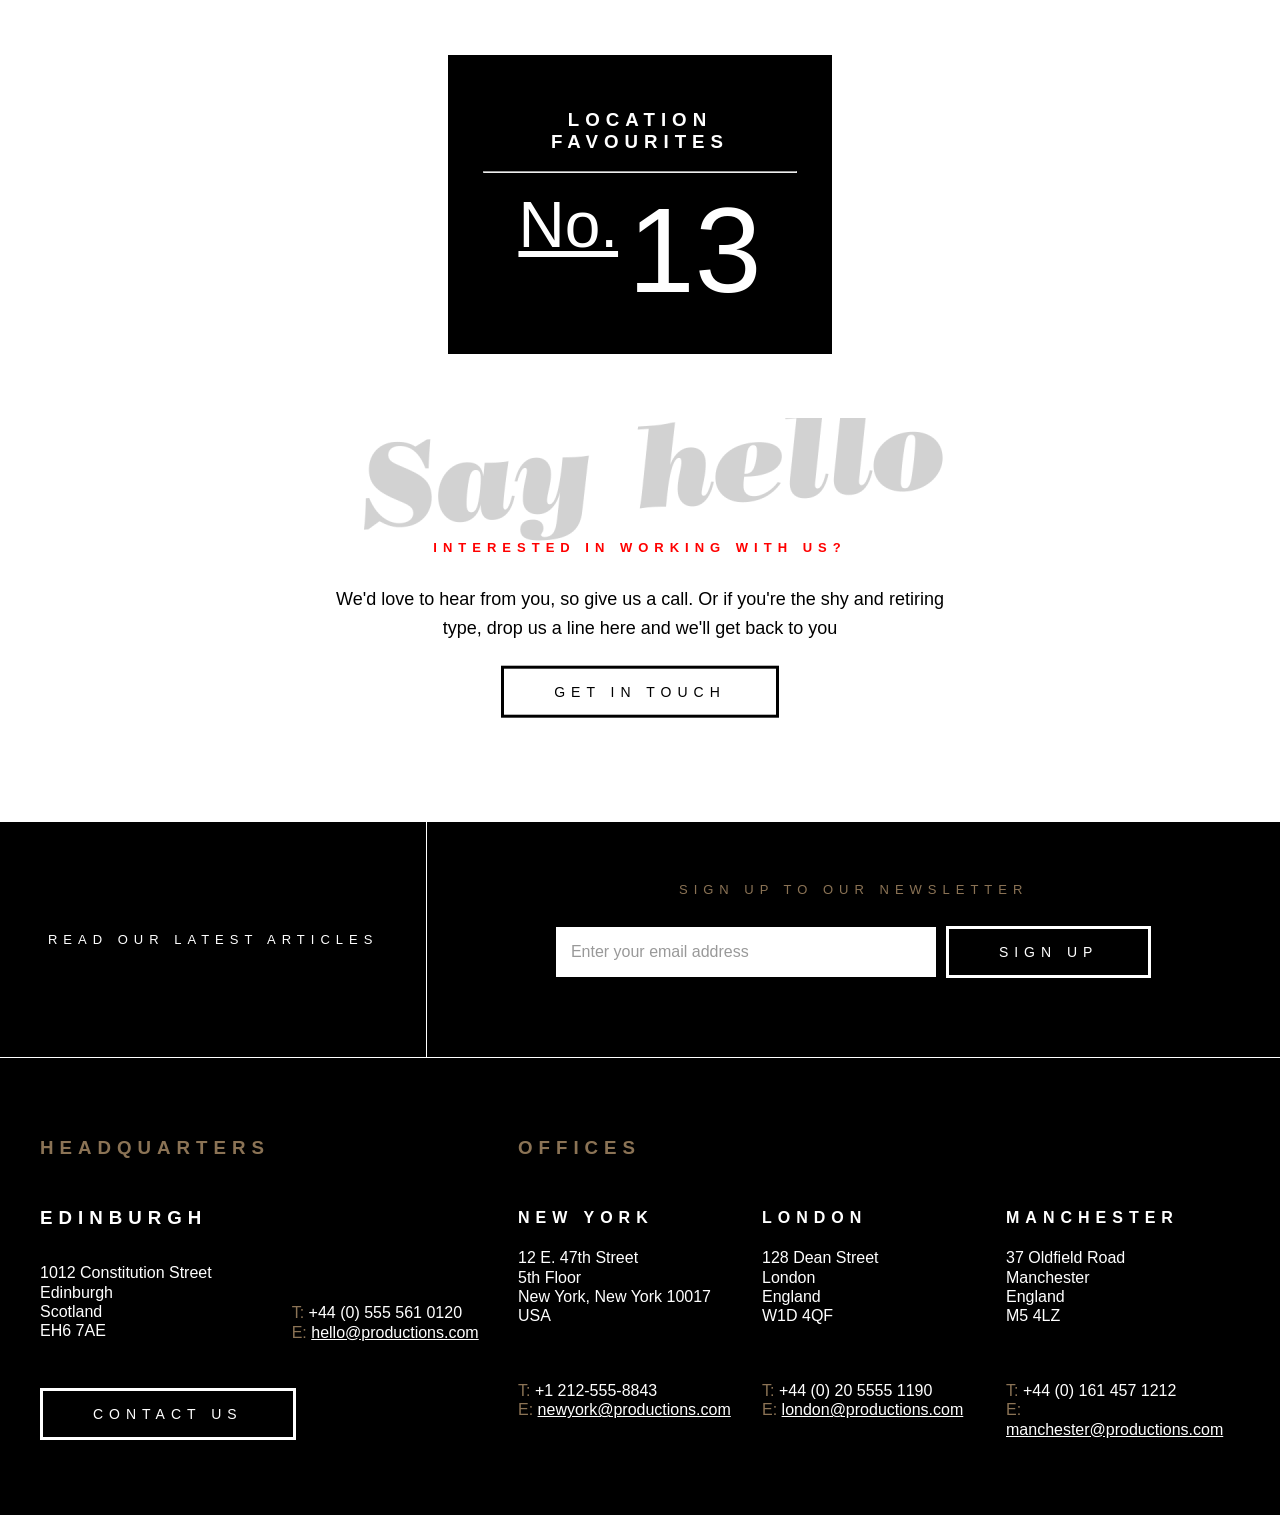
<file: html-css/index.html>
<!doctype html>
<html lang="en">
  <head>
    <meta charset="UTF-8">
    <meta name="viewport" content="width=device-width, initial-scale=1.0">
    <title>Filming Locations</title>
    <link href="styles.css" rel="stylesheet">
  </head>
  <body>
    <div class="black-box">
      <h3 style="letter-spacing: 6px">LOCATION FAVOURITES</h3>
      <hr style="background-color: white">
      <a href="X.html#13" class="num-link">
        <span class="num">No.</span>
        <span style="font-size: 750%;">13</span>
      </a>
    </div>

    <div class="img-container">
      <a href="X.html#say-hello">
        <img src="./sayhello.png" alt="Say Hello">
      </a>

      <div class="text-overlay">
        <h4 class="txt">INTERESTED IN WORKING WITH US?</h4>

        <p class="description">
          We'd love to hear from you, so give us a call. Or if you're the shy
          and retiring type, drop us a line here and we'll get back to you
        </p>
        <a href="X.html#get-in-touch" class="btn">
          <span style="letter-spacing: 6px">GET IN TOUCH</span>
        </a>
      </div>
    </div>

    <footer>
      <div class="footer-top">
        <div class="footer-section">
          <a href="X.html#read-article" style="text-decoration: none;" class="txt">READ OUR LATEST ARTICLES</a>
        </div>

        <div class="email-section">
          <p class="txt">SIGN UP TO OUR NEWSLETTER</p>
          <input
            class="email-input"
            type="email"
            placeholder="Enter your email address"
          >
          <a href="X.html#sign-up" class="btn-inverse">
            <span>SIGN UP</span>
          </a>
        </div>
      </div>

      <div style="border-top: 1px solid white" class="footer-bottom">
        <div>
          <h3 style="color: #8b7355; letter-spacing: 6px">HEADQUARTERS</h3>
        </div>
        <div><h3 style="color: #8b7355; letter-spacing: 6px">OFFICES</h3></div>
        <div></div>
        <div></div>

        <div>
          <h3 style="letter-spacing: 6px">EDINBURGH</h3>
          <div style="display: flex; gap: 80px; padding-top: 0">
            <p style="line-height: 1.2;">
              1012 Constitution Street<br>
              Edinburgh<br>
              Scotland<br>
              EH6 7AE
            </p>
            <p class="contact-info">
              <span class="primary-color">T:</span> +44 (0) 555 561 0120<br>
              <span class="primary-color">E:</span>
              <a href="mailto:hello@productions.com">hello@productions.com</a>
            </p>
          </div>
          <a
            href="X.html#contact-us"
            style="margin-top: 30px; display: inline-block"
            class="btn-inverse"
          >
            CONTACT US
          </a>
        </div>

        <div class="column-content">
          <h4 style="letter-spacing: 6px">NEW YORK</h4>
          <p>
            12 E. 47th Street<br>5th Floor<br>New York, New York 10017<br>USA
          </p>
          <p class="contact-info">
            <span class="primary-color">T:</span> +1 212-555-8843<br>
            <span class="primary-color">E:</span>
            <a href="mailto:newyork@productions.com">newyork@productions.com</a>
          </p>
        </div>

        <div>
          <h4 style="letter-spacing: 6px">LONDON</h4>
          <p>128 Dean Street<br>London<br>England<br>W1D 4QF</p>
          <p class="contact-info">
            <span class="primary-color">T:</span> +44 (0) 20 5555 1190<br>
            <span class="primary-color">E:</span>
            <a href="mailto:london@productions.com">london@productions.com</a>
          </p>
        </div>

        <div>
          <h4 style="letter-spacing: 6px">MANCHESTER</h4>
          <p>37 Oldfield Road<br>Manchester<br>England<br>M5 4LZ</p>
          <p class="contact-info">
            <span class="primary-color">T:</span> +44 (0) 161 457 1212<br>
            <span class="primary-color">E:</span>
            <a href="mailto:manchester@productions.com"
              >manchester@productions.com</a
            >
          </p>
        </div>
      </div>
    </footer>
  </body>
</html>
</file>
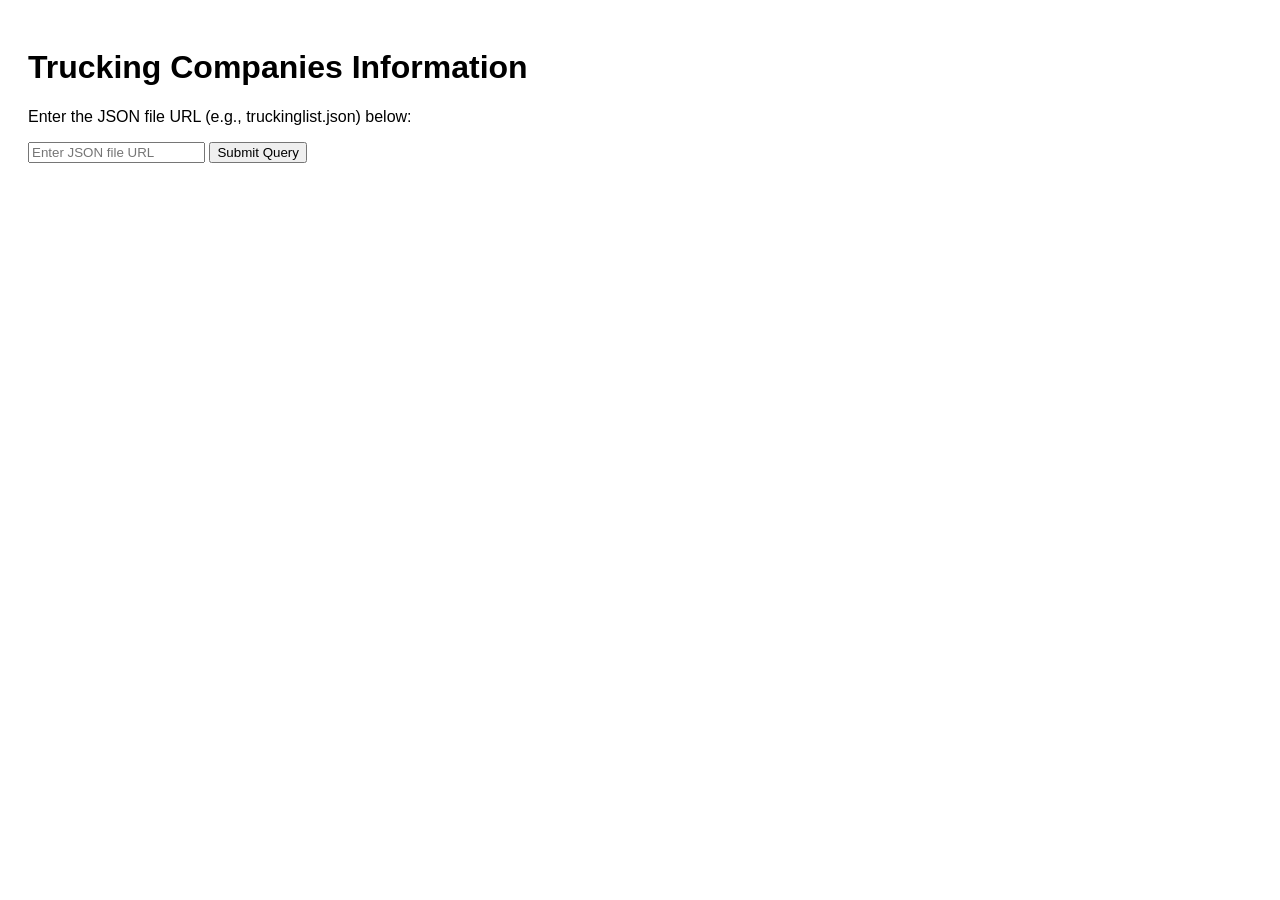
<file: json/index.html>
<!doctype html>
<html>
  <head>
    <title>Trucking Companies List</title>
    <style>
      body {
        font-family: Arial, sans-serif;
        padding: 20px;
      }
      table {
        width: 100%;
        border-collapse: collapse;
      }
      table,
      th,
      td {
        border: 1px solid black;
      }
      th,
      td {
        padding: 10px;
        text-align: left;
      }
    </style>
  </head>
  <body>
    <h1>Trucking Companies Information</h1>
    <p>Enter the JSON file URL (e.g., truckinglist.json) below:</p>
    <input type="text" id="jsonUrl" placeholder="Enter JSON file URL" />
    <button onclick="loadTruckingCompanies()">Submit Query</button>

    <div id="errorMessage" style="color: red"></div>
    <script src="script.js"></script>
  </body>
</html>
</file>
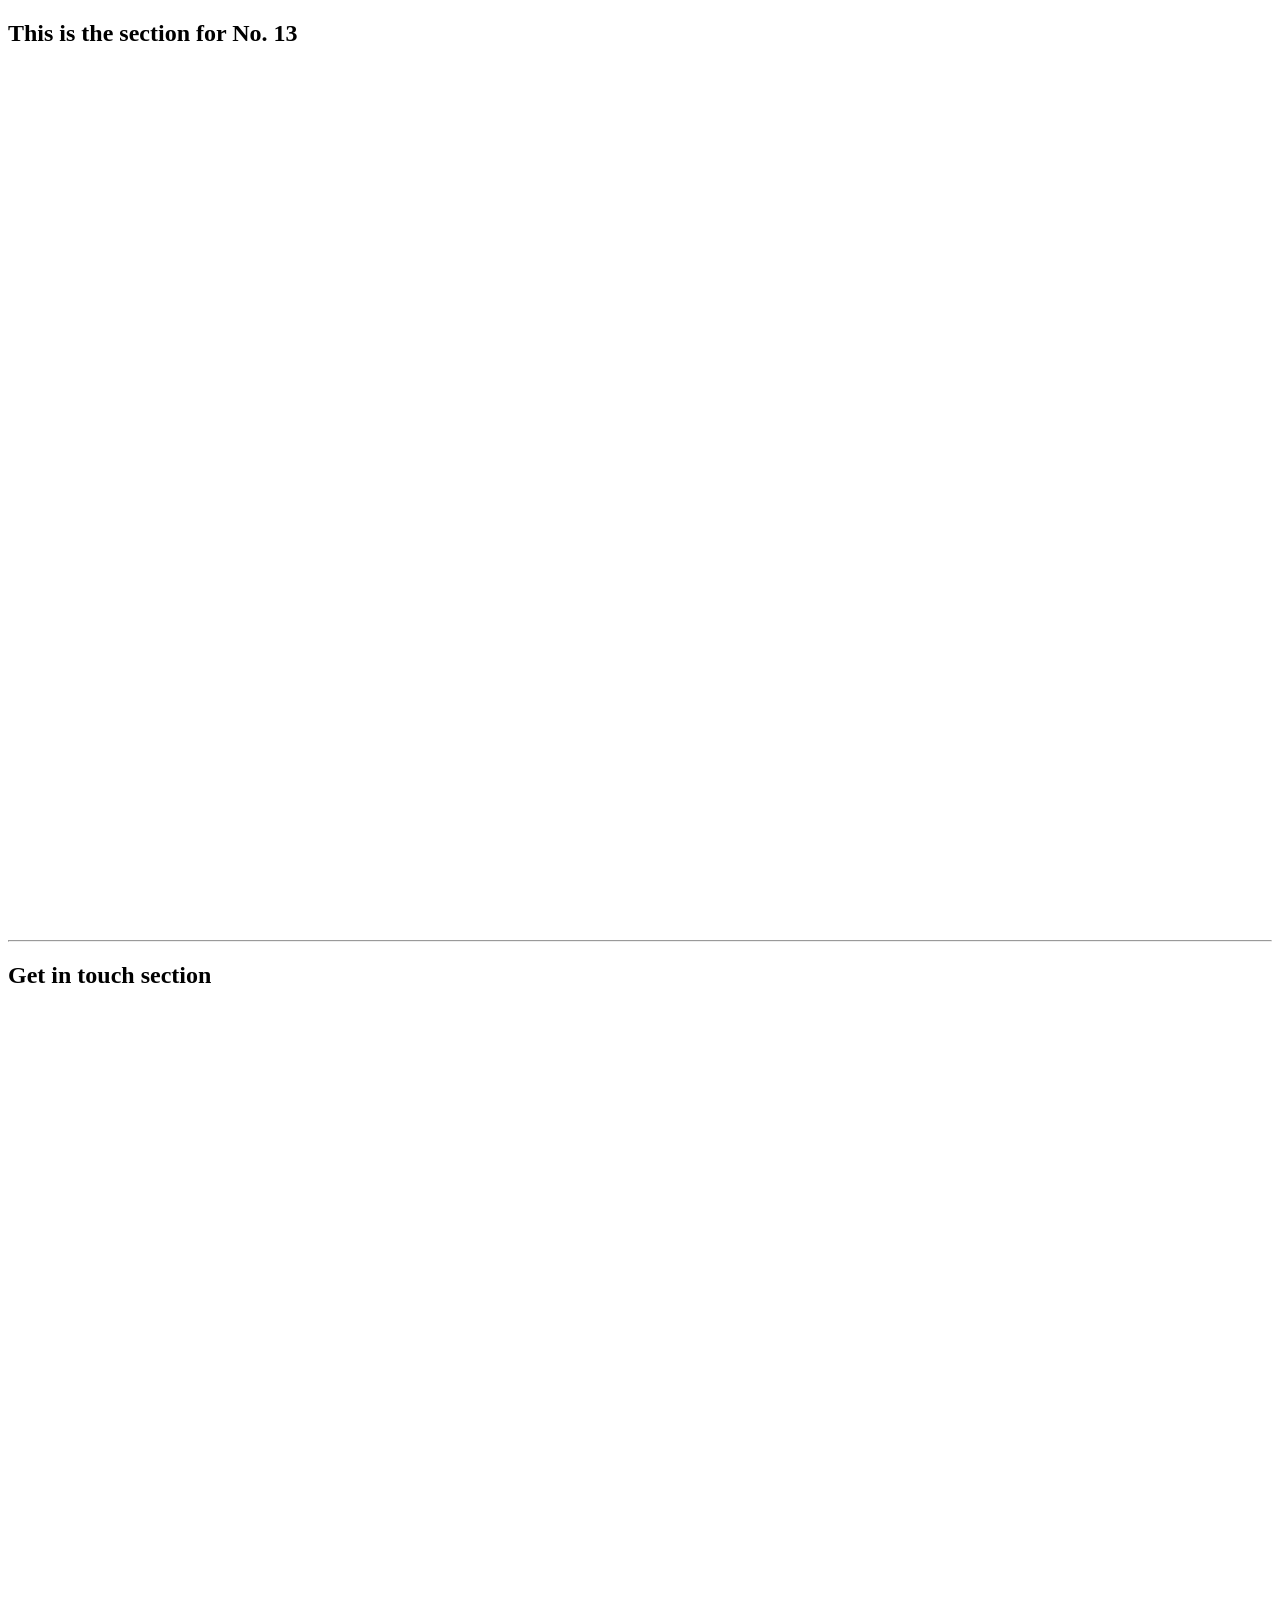
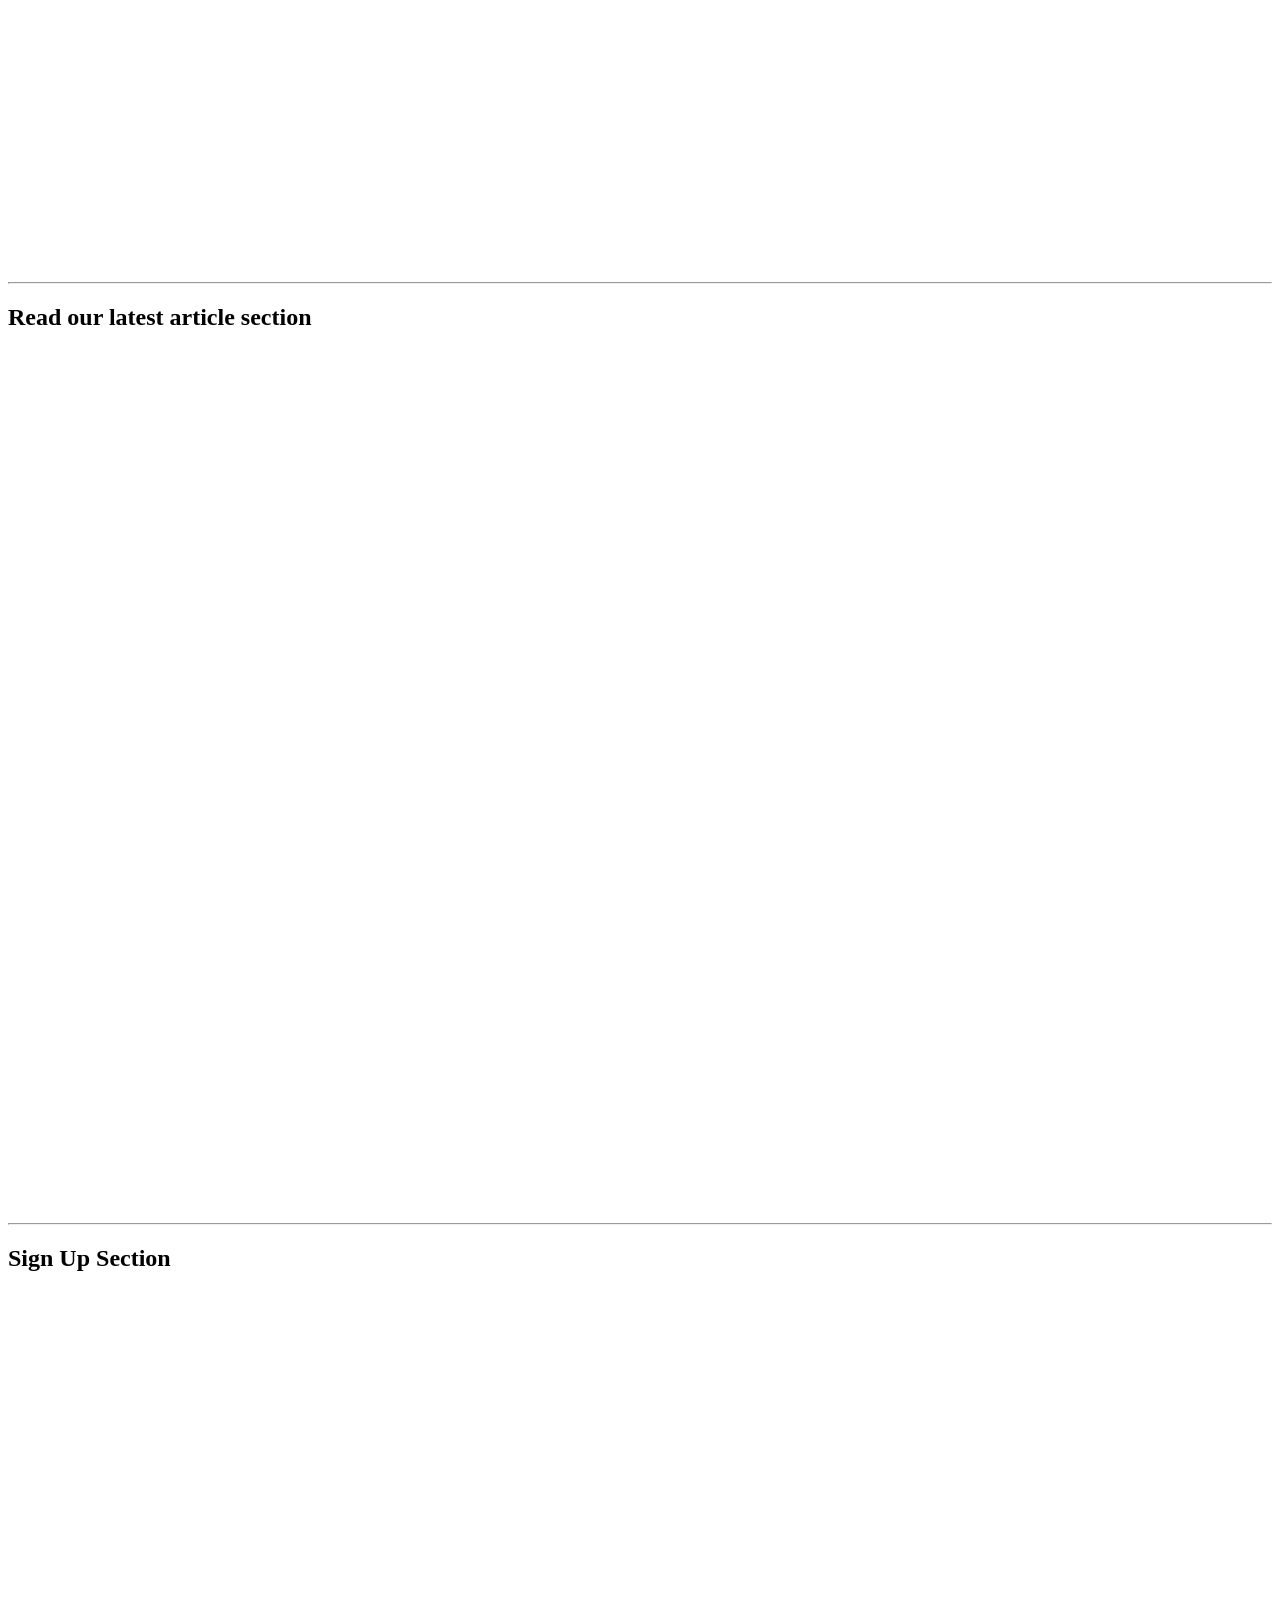
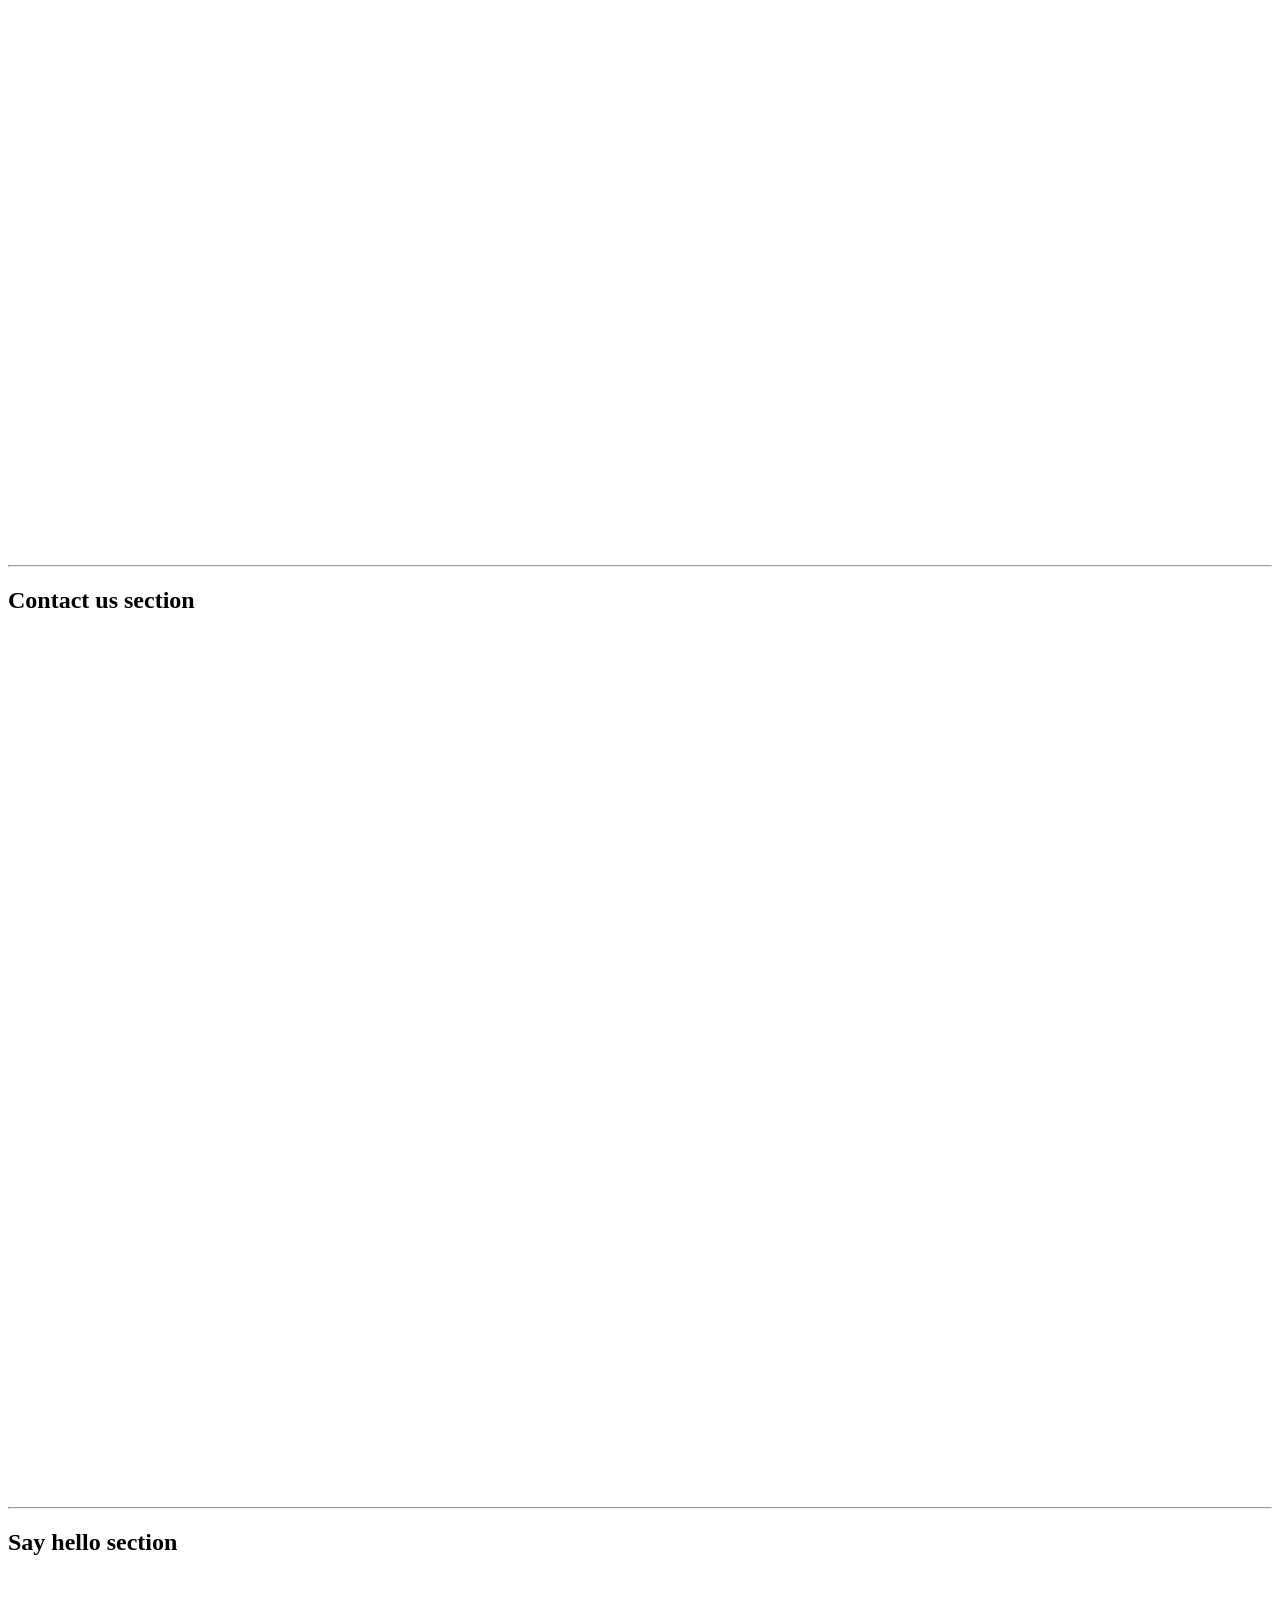
<file: html-css/X.html>
<!doctype html>
<html lang="en">
  <head>
    <meta charset="UTF-8">
    <meta name="viewport" content="width=device-width, initial-scale=1.0">
    <title>Links Page</title>
    <style>
        h2 {
            height: 100vh;
        }
    </style>
  </head>
  <body>
    <h2 id="13">This is the section for No. 13</h2>
    <hr>

    <h2 id="get-in-touch">Get in touch section</h2>
    <hr>

    <h2 id="read-article">Read our latest article section</h2>
    <hr>

    <h2 id="sign-up">Sign Up Section</h2>
    <hr>

    <h2 id="contact-us">Contact us section</h2>
    <hr>

    <h2 id="say-hello">Say hello section</h2>
  </body>
</html>
</file>
<file: html-css/styles.css>
body {
    font-family: Arial, Helvetica, sans-serif;
    margin: 0;
}

.primary-color {
    color: #8B7355;
}

.black-box {
    background-color: black;
    color: white;
    text-align: center;
    padding: 35px;
    margin: 55px 35%;
}

.num-link {
    text-decoration: none;
    color: white;
    display: flex;
    align-items: center;
    justify-content: center;
    gap: 10px
}

.num {
    text-decoration: underline;
    font-size: 400%;
    padding-bottom: 50px;
}

.img-container {
    display: flex;
    justify-content: center;
    align-items: center;
    margin-top: 5%;
    position: relative;
}

/****** Text Styles ******/
.text-overlay {
    text-align: center;
    position: absolute; 
    top: 50%;
    left: 50%;
    transform: translate(-50%, -50%);
    margin: 0;
    width: 100%;
    max-width: 650px;
    z-index: 100;
}

h4.txt {
    margin: 0;
    letter-spacing: 6px;
    color: red;
}

.txt {
    letter-spacing: 6px;
    color: white; 
    font-size: small;
    margin: 0;
}

.description {
    font-size: 18px;
    line-height: 1.6;
    margin: 30px 0 40px 0;
}

.email-section {
   display: flex;
   flex-wrap: wrap;
   justify-content: center;
   align-items: center;
   gap: 10px;
}

.email-section .txt {
    width: 100%;
    text-align: center;
    color: #8B7355;
}

.email-input {
    width: 100%;
    max-width: 350px;
    height: 50px;
    padding: 0 15px;
    background-color: white;
    border: none;
    margin: 20px 0px;
}

input::placeholder {
    font-size: 16px;
    color: #999;
}

.contact-info {
    padding-top: 40px;
}

.contact-info a {
    color: white
}

.contact-info a:hover {
    color: gray;
}

/****** Footer Styles ******/
.footer-top {
    display: grid;
    grid-template-columns: 1fr 2fr;
    gap: 1px;
    background-color: white;
}

.footer-top > div {
    background-color: black;
    padding: 60px 40px; 
}

.footer-section {
    display: flex;
    justify-content: center; 
    align-items: center;
}

.footer-bottom {
    display: grid;
    grid-template-columns: 2fr 1fr 1fr 1fr;
    gap: 10px;
    background-color: black;
    padding: 60px 40px;
    color: white;
    align-items: start;
}

.footer-bottom p {
    line-height: 1.2; 
}

/****** Button Styles ******/
.btn {
    background-color: white;
    border: 3px solid black;
    padding: 15px 50px;
    font-size: 14px;
    letter-spacing: 6px;
    text-decoration: none;
    color: black;
}

.btn:hover {
  background-color: black;
  color: white;
}

.btn-inverse {
    background-color: black;
    border: 3px solid white;
    padding: 15px 50px;
    font-size: 14px;
    color: white;
    letter-spacing: 6px;
    text-decoration: none;
}

.btn-inverse:hover {
    background-color: white;
    color: black;
}
</file>
